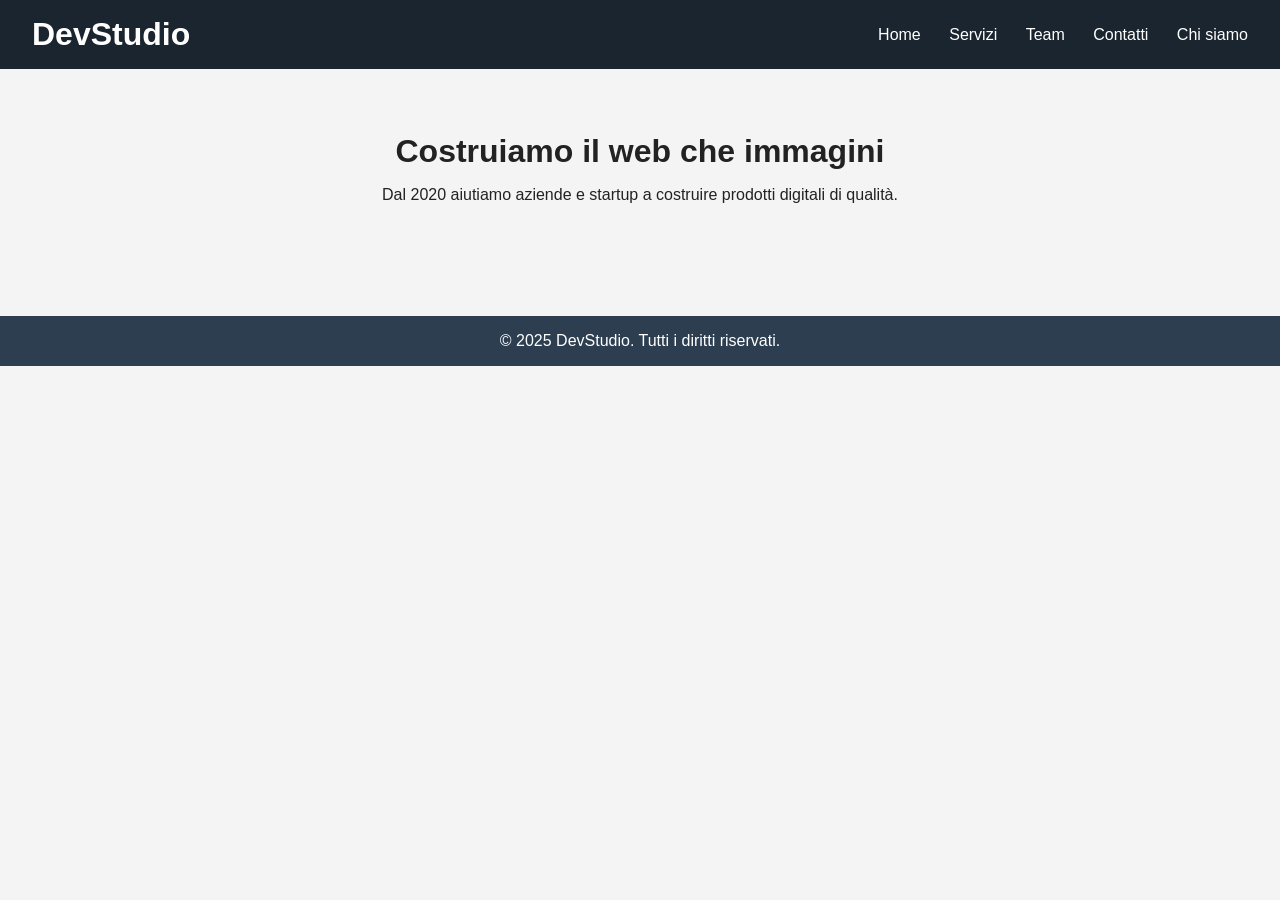
<file: index.html>
<!DOCTYPE html>
<html lang="it">

<head>
    <meta charset="UTF-8" />
    <title>DevStudio — Agenzia Web Milano</title>
    <link rel="stylesheet" href="style.css" />
</head>

<body>
    <header class="site-header">
        <h1>DevStudio</h1>
        <nav>
            <a href="index.html">Home</a>
            <a href="servizi.html">Servizi</a>
            <a href="team.html">Team</a>
            <a href="contatti.html">Contatti</a>
            <a href="chi-siamo.html">Chi siamo</a>
        </nav>
    </header>

    <main>
        <section class="hero">
            <h2>Costruiamo il web che immagini</h2>
            <p>Dal 2020 aiutiamo aziende e startup a costruire prodotti digitali di qualità.</p>
        </section>
    </main>

    <footer class="site-footer">
        <p>&copy; 2025 DevStudio. Tutti i diritti riservati.</p>
    </footer>
</body>

</html>
</file>
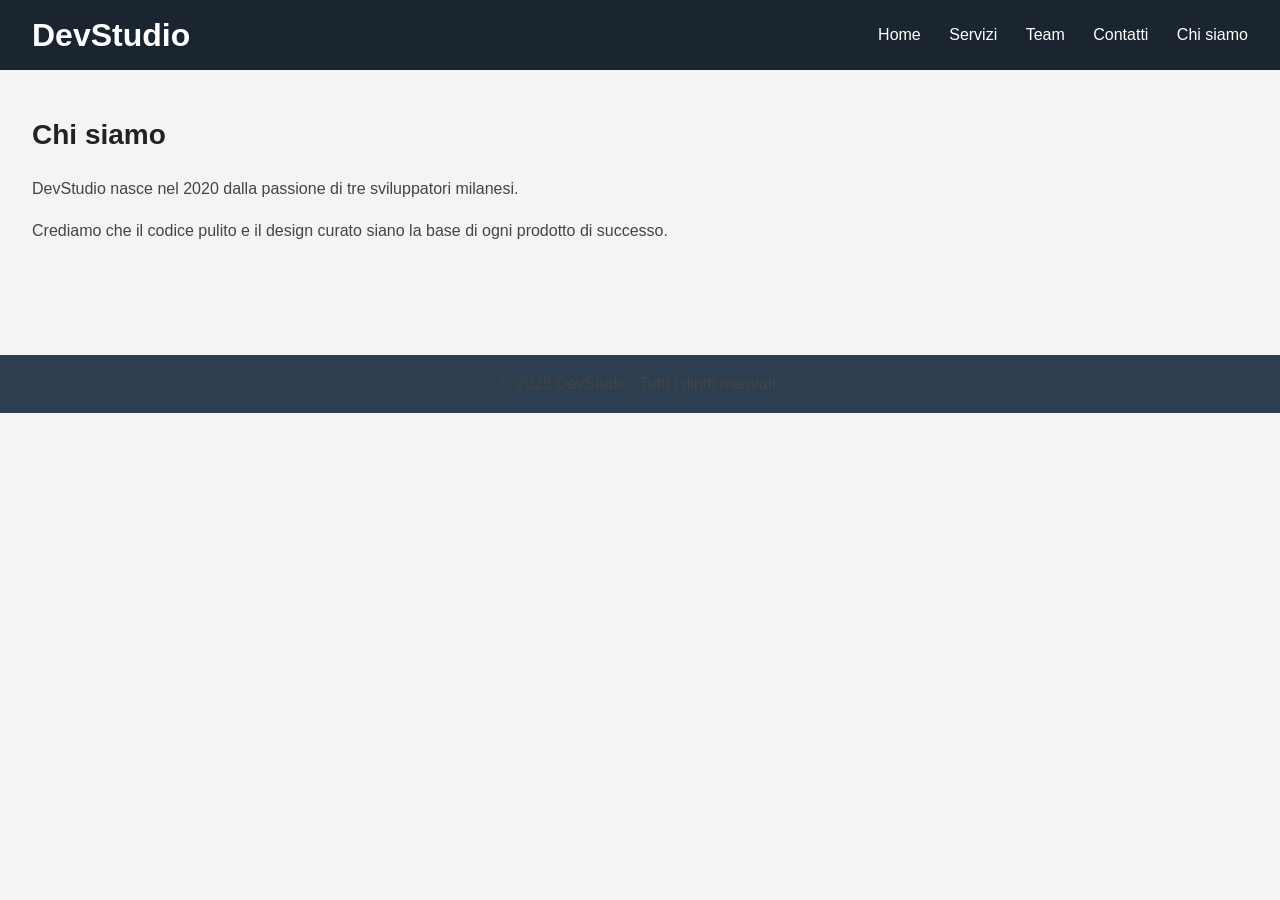
<file: chi-siamo.html>
<!DOCTYPE html>
<html lang="it">

<head>
    <meta charset="UTF-8" />
    <title>Chi siamo — DevStudio</title>
    <link rel="stylesheet" href="style.css" />
    <link rel="stylesheet" href="typography.css" />
</head>

<body>
    <header class="site-header">
        <h1>DevStudio</h1>
        <nav>
            <a href="index.html">Home</a>
            <a href="servizi.html">Servizi</a>
            <a href="team.html">Team</a>
            <a href="contatti.html">Contatti</a>
            <a href="chi-siamo.html">Chi siamo</a>
        </nav>
    </header>

    <main>
        <section class="chi-siamo">
            <h2>Chi siamo</h2>
            <p>
                DevStudio nasce nel 2020 dalla passione di tre sviluppatori milanesi.
            </p>
            <p>
                Crediamo che il codice pulito e il design curato siano la base di ogni
                prodotto di successo.
            </p>
        </section>
    </main>

    <footer class="site-footer">
        <p>&copy; 2025 DevStudio. Tutti i diritti riservati.</p>
    </footer>
</body>

</html>
</file>
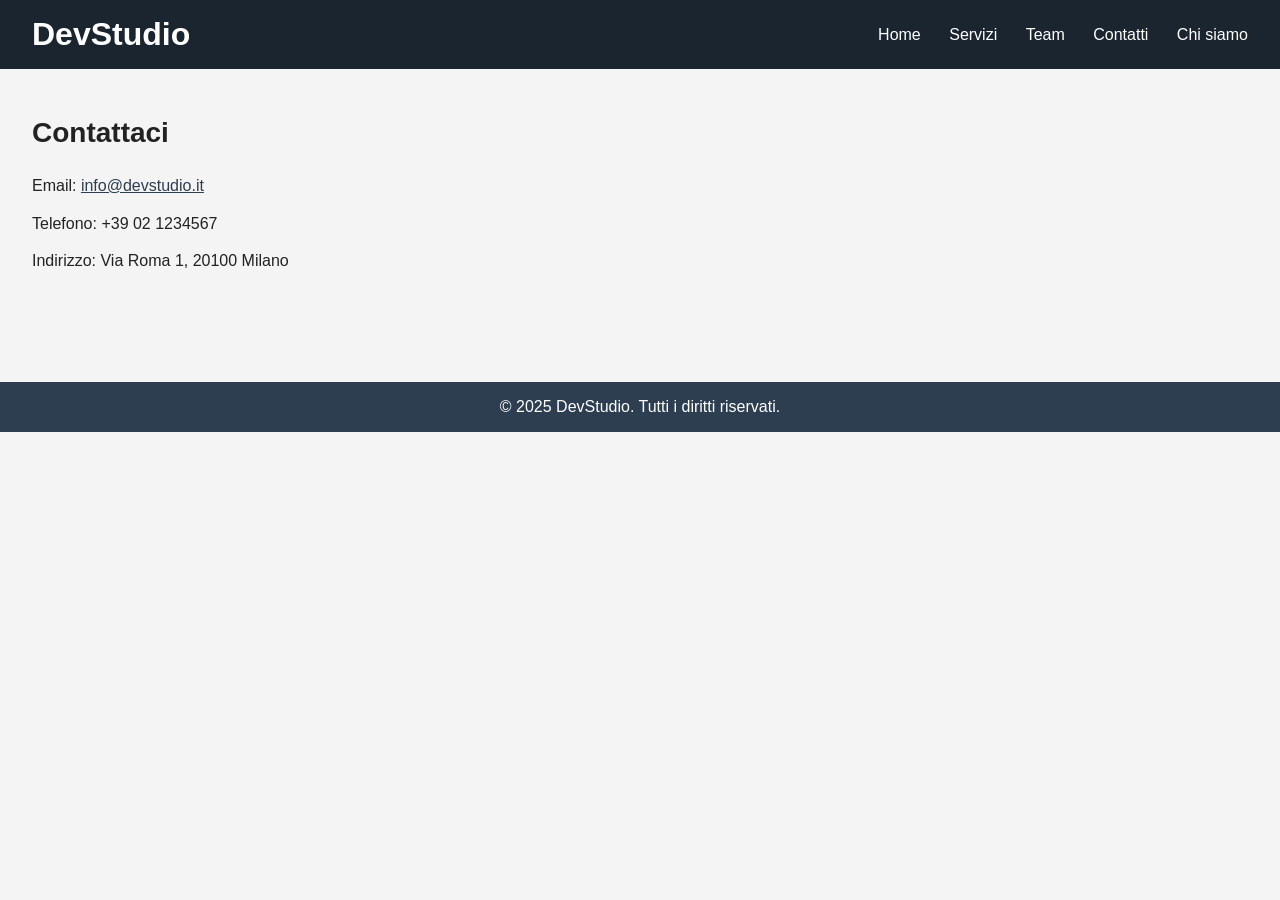
<file: contatti.html>
<!DOCTYPE html>
<html lang="it">

<head>
    <meta charset="UTF-8" />
    <title>Contatti — DevStudio</title>
    <link rel="stylesheet" href="style.css" />
</head>

<body>
    <header class="site-header">
        <h1>DevStudio</h1>
        <nav>
            <a href="index.html">Home</a>
            <a href="servizi.html">Servizi</a>
            <a href="team.html">Team</a>
            <a href="contatti.html">Contatti</a>
            <a href="chi-siamo.html">Chi siamo</a>
        </nav>
    </header>

    <main>
        <section class="contatti">
            <h2>Contattaci</h2>
            <p>Email: <a href="mailto:info@devstudio.it">info@devstudio.it</a></p>
            <p>Telefono: +39 02 1234567</p>
            <p>Indirizzo: Via Roma 1, 20100 Milano</p>
        </section>
    </main>

    <footer class="site-footer">
        <p>&copy; 2025 DevStudio. Tutti i diritti riservati.</p>
    </footer>
</body>

</html>
</file>
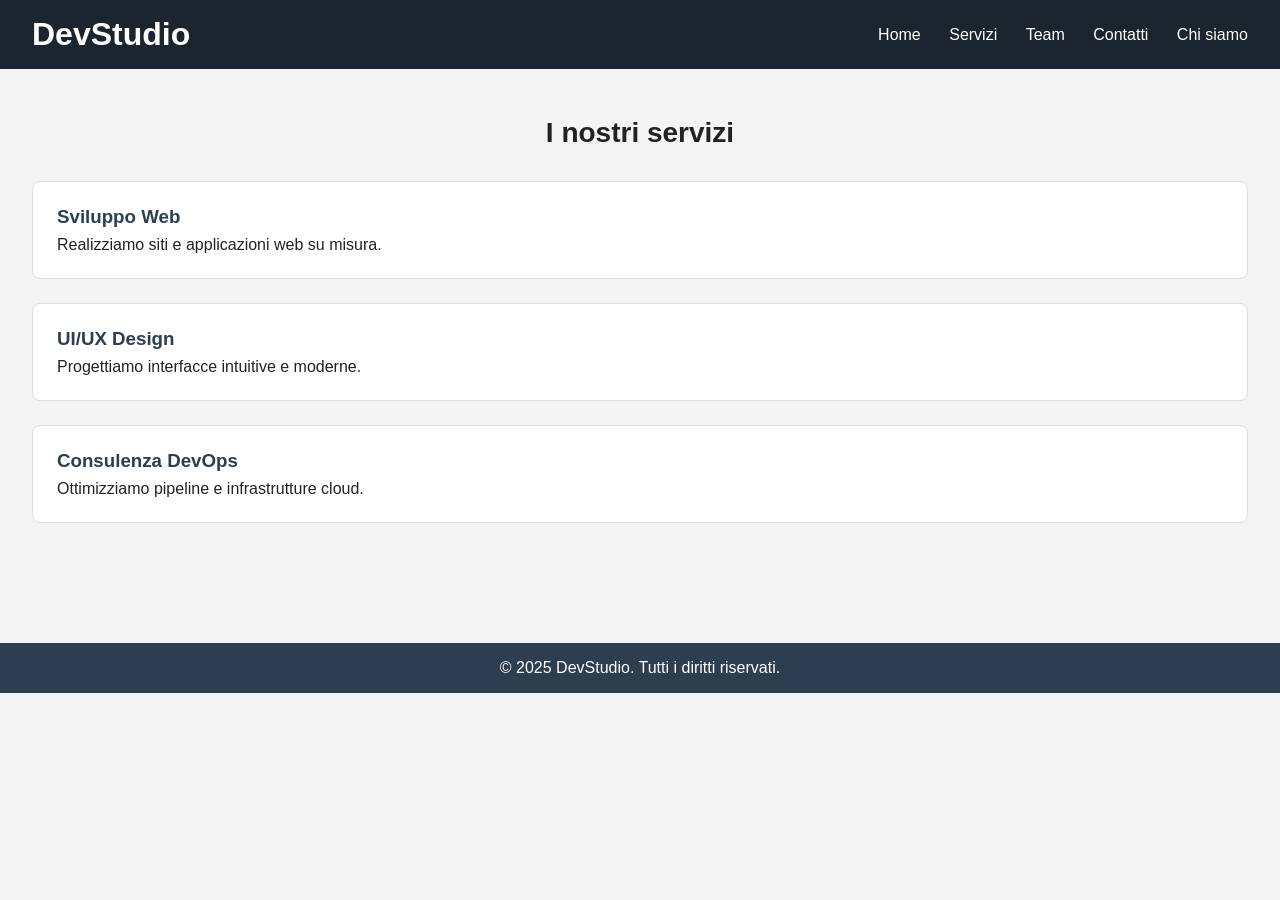
<file: servizi.html>
<!DOCTYPE html>
<html lang="it">
  <head>
    <meta charset="UTF-8" />
    <title>I Nostri Servizi — DevStudio</title>
    <link rel="stylesheet" href="style.css" />
  </head>
  <body>
    <header class="site-header">
      <h1>DevStudio</h1>
      <nav>
        <a href="index.html">Home</a>
        <a href="servizi.html">Servizi</a>
        <a href="team.html">Team</a>
        <a href="contatti.html">Contatti</a>
        <a href="chi-siamo.html">Chi siamo</a>
      </nav>
    </header>

    <main>
      <section class="servizi">
        <h2>I nostri servizi</h2>
        <div class="card">
          <h3>Sviluppo Web</h3>
          <p>Realizziamo siti e applicazioni web su misura.</p>
        </div>
        <div class="card">
          <h3>UI/UX Design</h3>
          <p>Progettiamo interfacce intuitive e moderne.</p>
        </div>
        <div class="card">
          <h3>Consulenza DevOps</h3>
          <p>Ottimizziamo pipeline e infrastrutture cloud.</p>
        </div>
      </section>
    </main>

    <footer class="site-footer">
      <p>&copy; 2025 DevStudio. Tutti i diritti riservati.</p>
    </footer>
  </body>
</html>
</file>
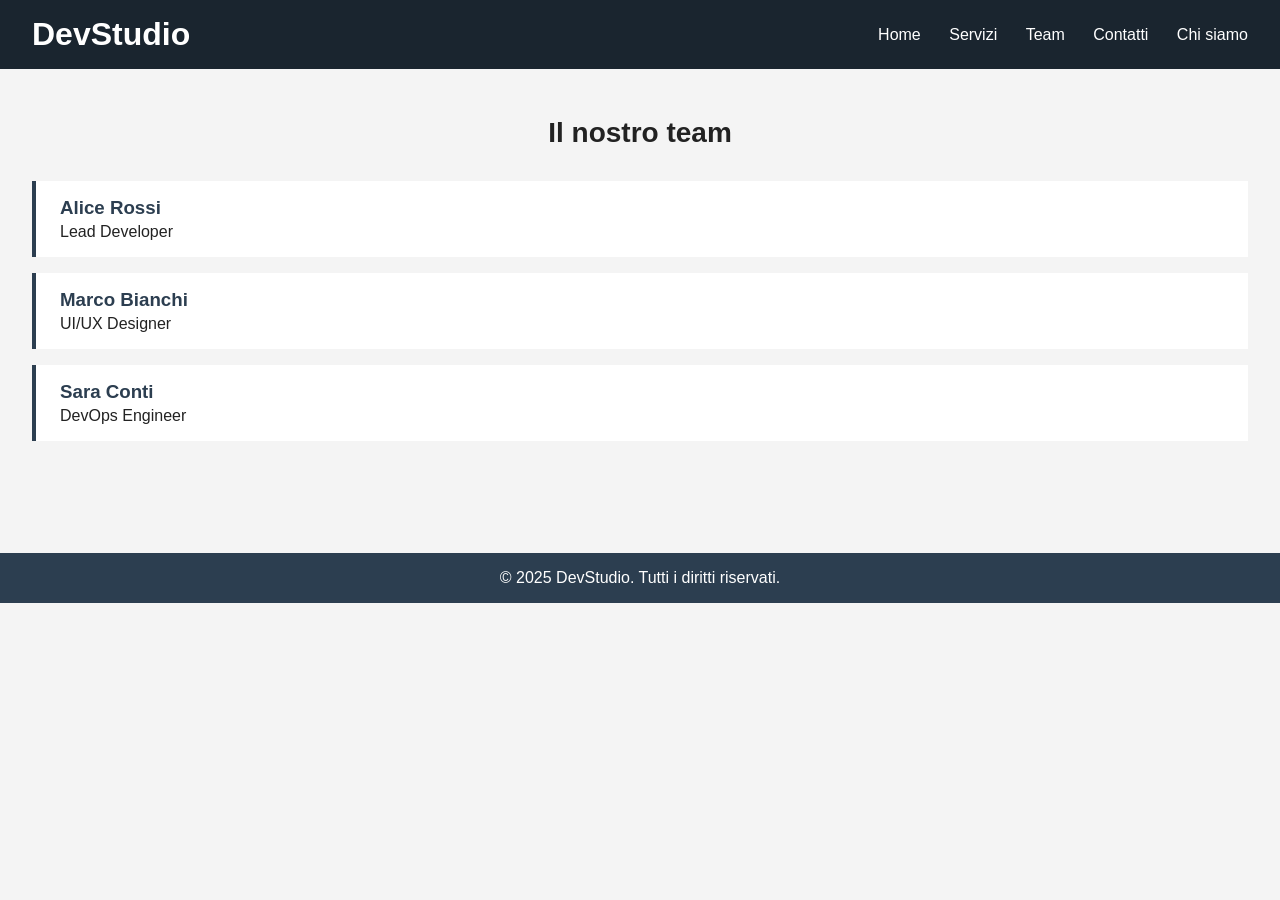
<file: team.html>
<!DOCTYPE html>
<html lang="it">
  <head>
    <meta charset="UTF-8" />
    <title>Team — DevStudio</title>
    <link rel="stylesheet" href="style.css" />
  </head>
  <body>
    <header class="site-header">
      <h1>DevStudio</h1>
      <nav>
        <a href="index.html">Home</a>
        <a href="servizi.html">Servizi</a>
        <a href="team.html">Team</a>
        <a href="contatti.html">Contatti</a>
        <a href="chi-siamo.html">Chi siamo</a>
      </nav>
    </header>

    <main>
      <section class="team">
        <h2>Il nostro team</h2>
        <div class="membro">
          <h3>Alice Rossi</h3>
          <p>Lead Developer</p>
        </div>
        <div class="membro">
          <h3>Marco Bianchi</h3>
          <p>UI/UX Designer</p>
        </div>
        <div class="membro">
          <h3>Sara Conti</h3>
          <p>DevOps Engineer</p>
        </div>
      </section>
    </main>

    <footer class="site-footer">
      <p>&copy; 2025 DevStudio. Tutti i diritti riservati.</p>
    </footer>
  </body>
</html>
</file>
<file: style.css>
* {
    box-sizing: border-box;
    margin: 0;
    padding: 0;
}

body {
    font-family: sans-serif;
    background-color: #f4f4f4;
    color: #222;
}

.site-header {
    background-color: #1a252f;
    color: white;
    padding: 1rem 2rem;
    display: flex;
    align-items: center;
    justify-content: space-between;
}

.site-header nav a {
    color: white;
    text-decoration: none;
    margin-left: 1.5rem;
}

.hero {
    padding: 4rem 2rem;
    text-align: center;
}

.hero h2 {
    font-size: 2rem;
    margin-bottom: 1rem;
}

.site-footer {
    background-color: #2c3e50;
    color: white;
    text-align: center;
    padding: 1rem;
    margin-top: 3rem;
}

.servizi {
    padding: 3rem 2rem;
}

.servizi h2 {
    font-size: 1.75rem;
    margin-bottom: 2rem;
    text-align: center;
}

.card {
    background-color: #ffffff;
    border: 1px solid #ddd;
    border-radius: 8px;
    padding: 1.5rem;
    margin-bottom: 1.5rem;
}

.card h3 {
    margin-bottom: 0.5rem;
    color: #2c3e50;
}

.team {
    padding: 3rem 2rem;
}

.team h2 {
    font-size: 1.75rem;
    margin-bottom: 2rem;
    text-align: center;
}

.membro {
    background-color: #ffffff;
    border-left: 4px solid #2c3e50;
    padding: 1rem 1.5rem;
    margin-bottom: 1rem;
}

.membro h3 {
    color: #2c3e50;
    margin-bottom: 0.25rem;
}

.contatti {
    padding: 3rem 2rem;
    max-width: 600px;
}

.contatti h2 {
    font-size: 1.75rem;
    margin-bottom: 1.5rem;
}

.contatti p {
    margin-bottom: 0.75rem;
    line-height: 1.6;
}

.contatti a {
    color: #2c3e50;
}

.chi-siamo {
    padding: 3rem 2rem;
    max-width: 700px;
}

.chi-siamo h2 {
    font-size: 1.75rem;
    margin-bottom: 1.5rem;
}

.chi-siamo p {
    margin-bottom: 1rem;
}
</file>
<file: typography.css>
h1,
h2,
h3 {
  font-weight: 700;
  line-height: 1.2;
}

p {
  font-size: 1rem;
  line-height: 1.6;
  color: #444;
}

a {
  color: #2c3e50;
  text-decoration: underline;
}

a:hover {
  color: #1a252f;
}
</file>
